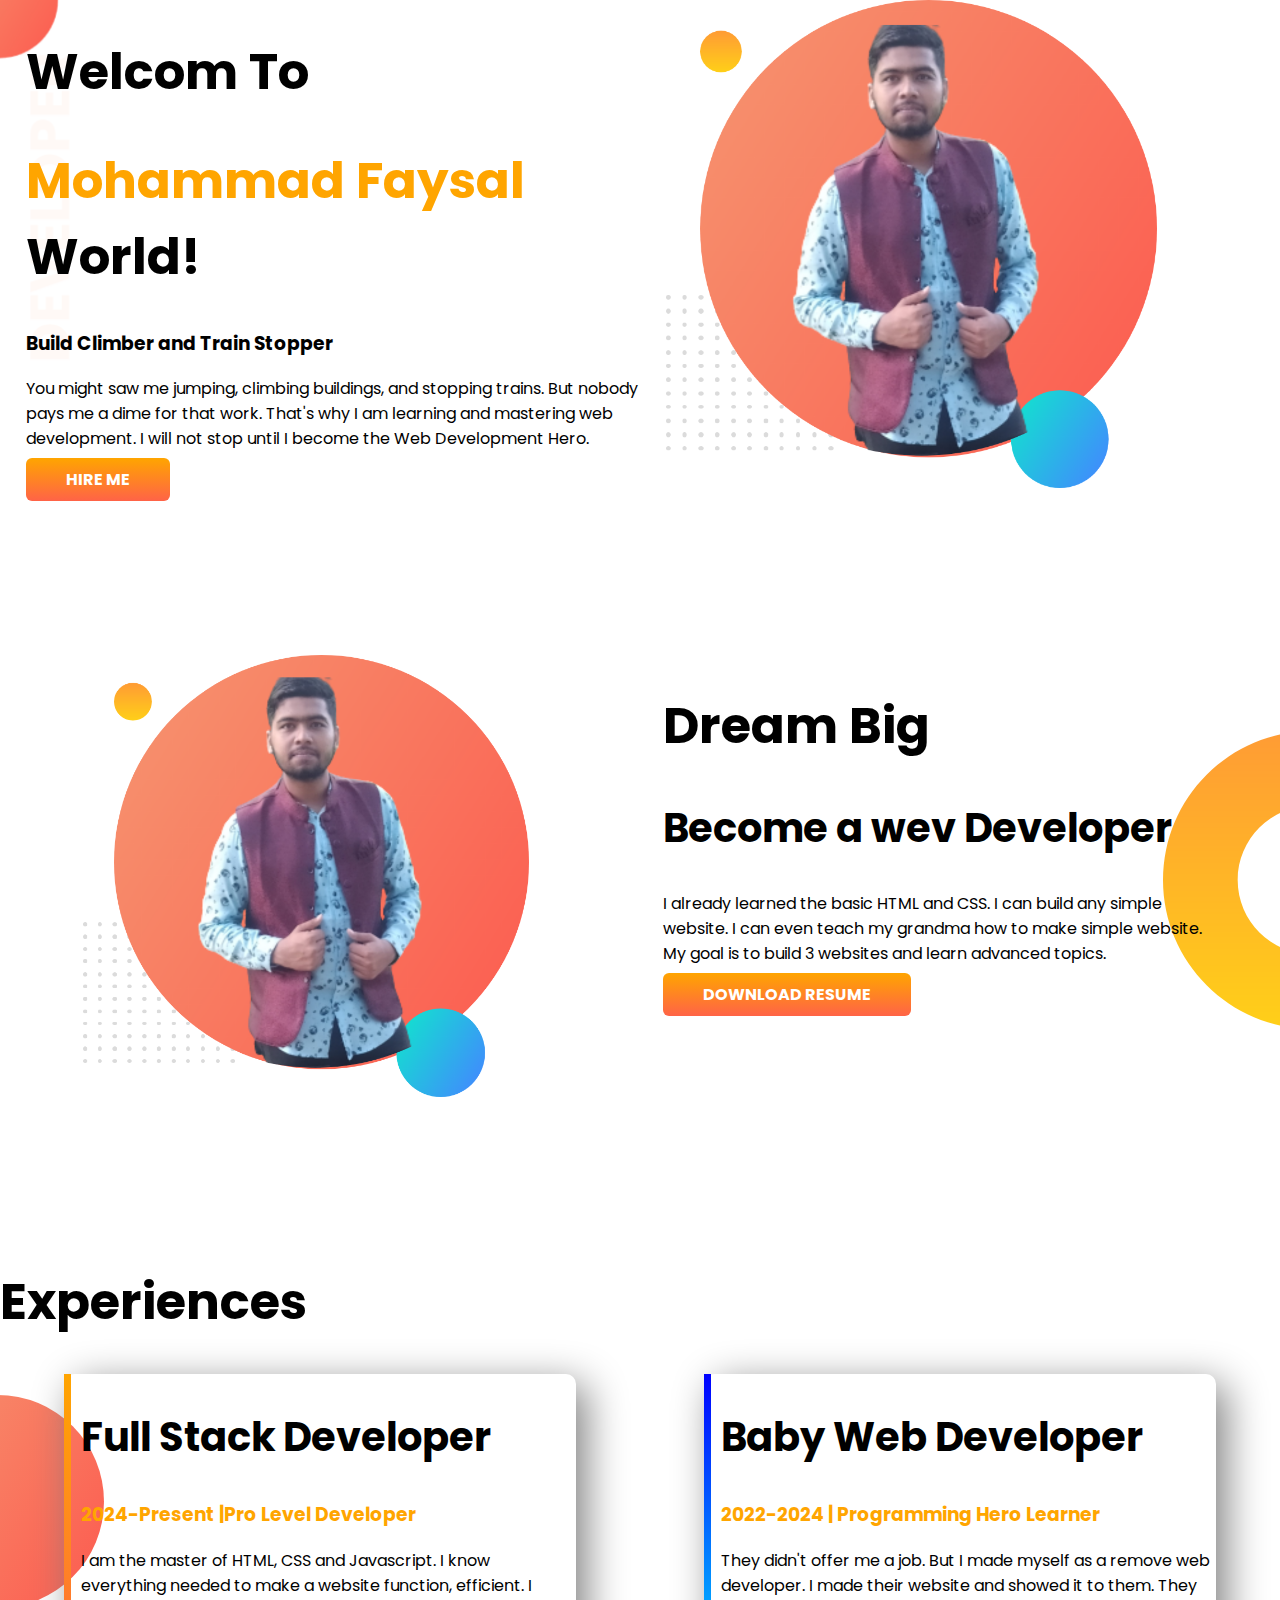
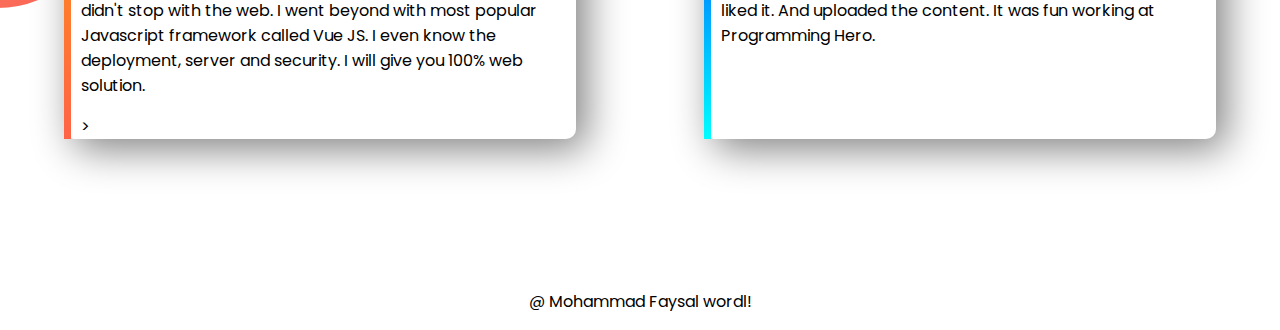
<file: index.html>
<!DOCTYPE html>
<html lang="en">

<head>
    <meta charset="UTF-8">
    <meta http-equiv="X-UA-Compatible" content="IE=edge">
    <meta name="viewport" content="width=device-width, initial-scale=1.0">
    <title>Md.Faysal Portfolio</title>
    <link rel="preconnect" href="https://fonts.googleapis.com">
    <link rel="preconnect" href="https://fonts.gstatic.com" crossorigin>
    <link href="https://fonts.googleapis.com/css2?family=Poppins:ital@1&display=swap" rel="stylesheet">
    <link rel="stylesheet" href="style.css">
</head>

<body>
    <section class="top-banner flexible-container ">
        <div class="half-width">

            <h1>Welcom To</h1>
            <h1><span class="orange">Mohammad Faysal</span> World!</h1>
            <h3>Build Climber and Train Stopper</h3>
            <p>You might saw me jumping, climbing buildings, and stopping trains. But nobody pays me a dime for that
                work.
                That's why I am learning and mastering web development. I will not stop until I become the Web
                Development
                Hero.</p>
            <a class="link-button" target="_blank" href="https://www.linkedin.com/feed/">HIRE ME</a>
        </div>

        <div class="half-width">

            <img src="images/Faysal.png" alt="Mohammad Faysal">

        </div>
    </section>

    <section class="dream-big flexible-container">
        <div class="half-width">
            <img src="images/Faysal.png" alt="faysal 2">
        </div>
        <div class="half-width">
            <h1>Dream Big</h1>
            <h2>Become a wev Developer</h2>
            <p>I already learned the basic HTML and CSS. I can build any simple website. I can even teach my grandma how
                to make simple website. My goal is to build 3 websites and learn advanced topics.</p>
            <a class="link-button" target="_blank" href="">DOWNLOAD RESUME</a>

        </div>

    </section>

    <section class="experience-area">

        <h1>Experiences</h1>
        <div class="flexible-container">
            <div id="full-stack-experince" class="experience-item">
                <h2>Full Stack Developer</h2>
                <h3 class="orange">2024-Present |Pro Level Developer</h3>
                <p>I am the master of HTML, CSS and Javascript. I know everything needed to make a website function,
                    efficient. I didn't stop with the web. I went beyond with most popular Javascript framework called
                    Vue
                    JS. I even know the deployment, server and security. I will give you 100% web solution.</p>>

            </div>

            <div id="web-dev-experience" class="experience-item">
                <h2>Baby Web Developer</h2>
                <h3 class="orange">2022-2024 | Programming Hero Learner</h3>
                <p>They didn't offer me a job. But I made myself as a remove web developer. I made their website and
                    showed
                    it to them. They liked it. And uploaded the content. It was fun working at Programming Hero.</p>

            </div>
        </div>
    </section>
    <footer>
        <p>@ Mohammad Faysal wordl!</p>
    </footer>




</body>

</html>
</file>
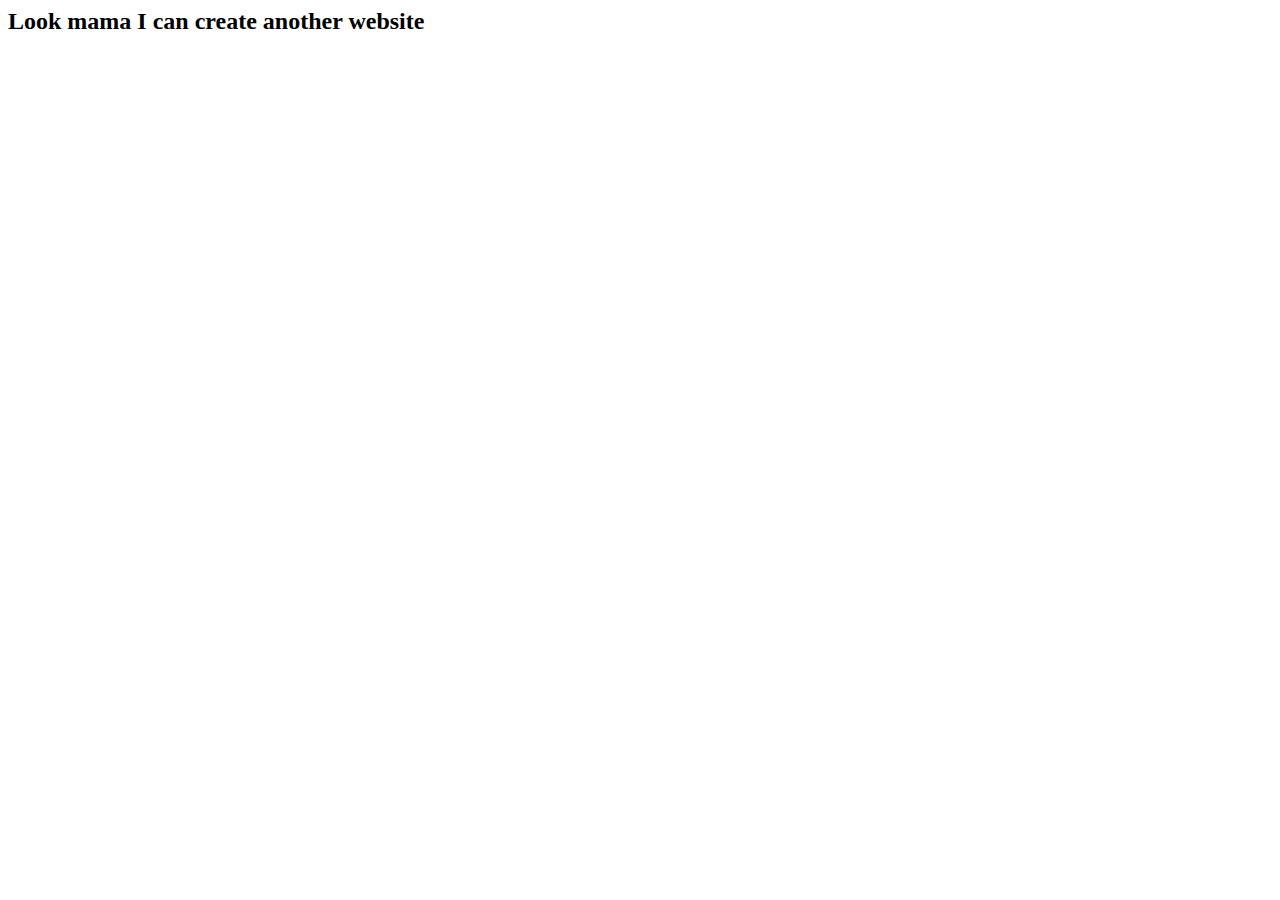
<file: Projict/frist-websit/another .html>
<html>
    <head>
        <title>Another Website</title>
        <link rel="shortcut icon" href="Faysal.jpg" type="image/x-icon">
    </head> 
    <body>
        <h2>Look mama I can create another website</h2>

    </body> 
</html>
</file>
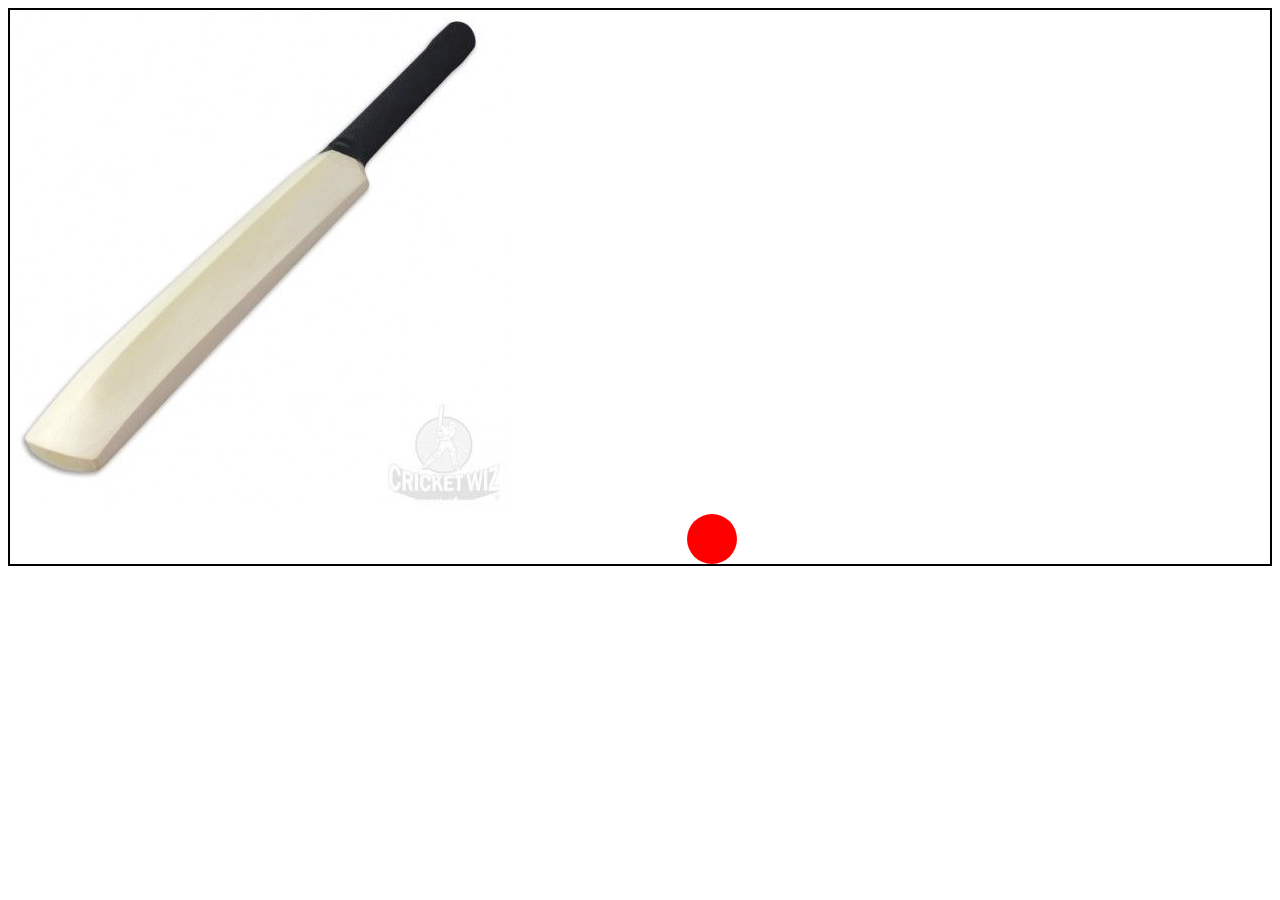
<file: Projict/home-nav/cik.html>
<!DOCTYPE html>
<html lang="en">

<head>
    <meta charset="UTF-8">
    <meta http-equiv="X-UA-Compatible" content="IE=edge">
    <meta name="viewport" content="width=, initial-scale=1.0">
    <title>Document</title>
    <style>
        .feild {
            border: 2px solid;
        }

        .feild:hover .bat {
            transform: rotate(-60deg);
            transform-origin: top right;

        }

        .bat {
            transition: transform o.2s ease-in;
        }

        .ball {
            width: 50px;
            height: 50px;
            background-color: red;
            border-radius: 25px;
            position: relative;
            left: 677px;
            transition: transform 1s ease-out .3s;
        }

        .feild:hover .ball {
            transform: translate(900px, -300px);
        }
    </style>
</head>

<body>
    <div class="feild">
        <img class="bat" src="images/cricket bat.jpg" alt="">
        <div class="ball"></div>
    </div>
</body>

</html>
</file>
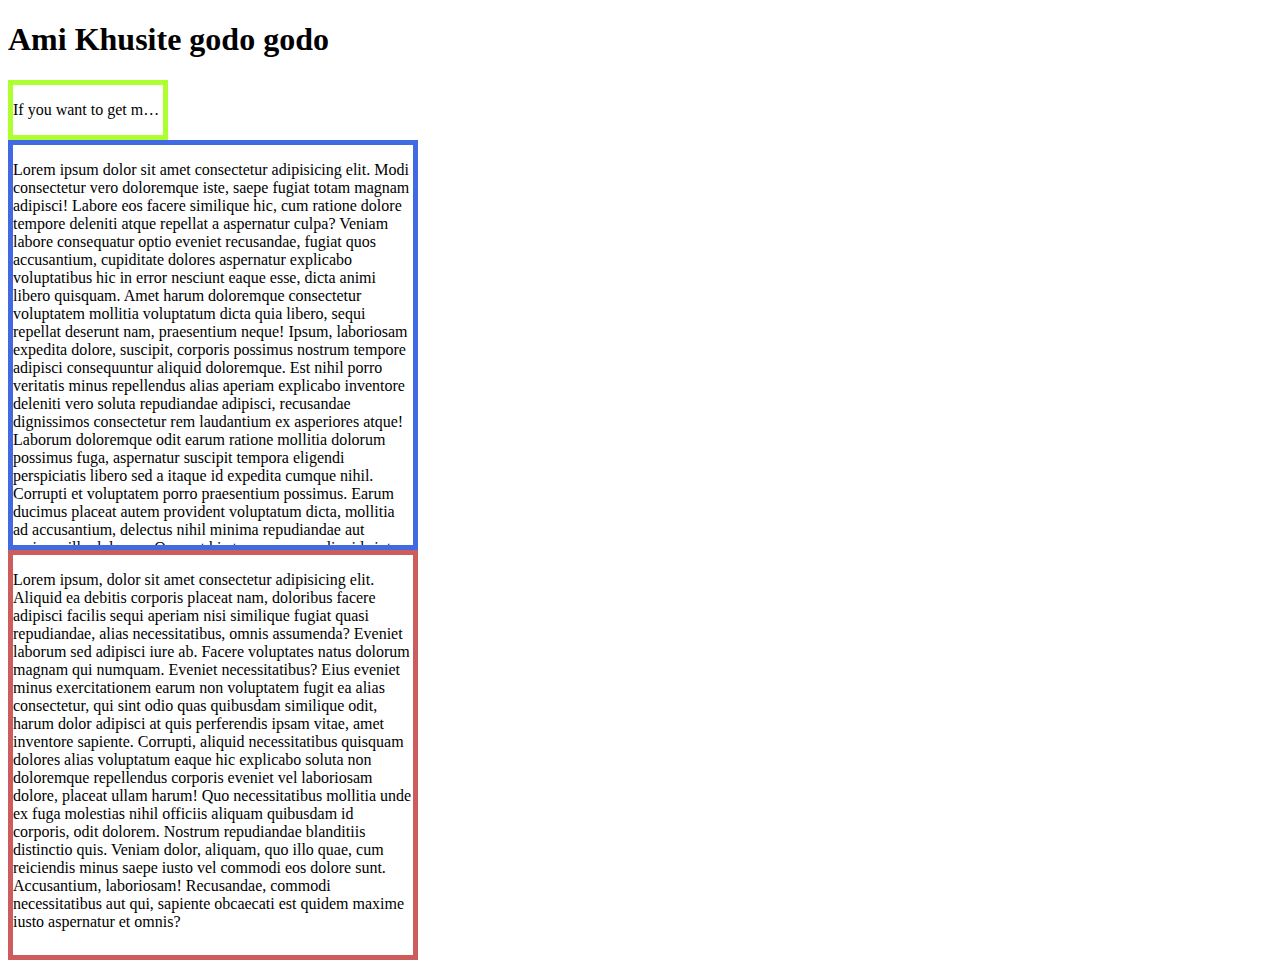
<file: Projict/home-nav/overflow.html>
<!DOCTYPE html>
<html lang="en">

<head>
    <meta charset="UTF-8">
    <meta http-equiv="X-UA-Compatible" content="IE=edge">
    <meta name="viewport" content="width=device-width, initial-scale=1.0">
    <title>Overflow</title>
    <style>
        .a {
            width: 150px;
            border: 5px solid greenyellow;
            overflow: hidden;
        }

        .p {
            white-space: nowrap;
            overflow: hidden;
            text-overflow: ellipsis;
        }

        .b {
            border: 5px solid royalblue;
            width: 400px;
            height: 400px;
            overflow: scroll;
        }

        .c {
            border: 5px solid indianred;
            width: 400px;
            height: 400px;


        }
    </style>
</head>

<body>
    <h1>Ami Khusite godo godo</h1>
    <div class="a">
        <p class="p" title="If you want to get may money.sent me bkash frist.">If you want to get may money.sent me
            bkash frist. </p>
    </div>
    <div class="b">
        <p>Lorem ipsum dolor sit amet consectetur adipisicing elit. Modi consectetur vero doloremque iste, saepe fugiat
            totam magnam adipisci! Labore eos facere similique hic, cum ratione dolore tempore deleniti atque repellat a
            aspernatur culpa? Veniam labore consequatur optio eveniet recusandae, fugiat quos accusantium, cupiditate
            dolores aspernatur explicabo voluptatibus hic in error nesciunt eaque esse, dicta animi libero quisquam.
            Amet harum doloremque consectetur voluptatem mollitia voluptatum dicta quia libero, sequi repellat deserunt
            nam, praesentium neque! Ipsum, laboriosam expedita dolore, suscipit, corporis possimus nostrum tempore
            adipisci consequuntur aliquid doloremque. Est nihil porro veritatis minus repellendus alias aperiam
            explicabo inventore deleniti vero soluta repudiandae adipisci, recusandae dignissimos consectetur rem
            laudantium ex asperiores atque! Laborum doloremque odit earum ratione mollitia dolorum possimus fuga,
            aspernatur suscipit tempora eligendi perspiciatis libero sed a itaque id expedita cumque nihil. Corrupti et
            voluptatem porro praesentium possimus. Earum ducimus placeat autem provident voluptatum dicta, mollitia ad
            accusantium, delectus nihil minima repudiandae aut maiores illo dolorem. Quaerat hic tempore esse aliquid
            sint perferendis at itaque repellat, nam assumenda labore, ex et id temporibus ipsam animi omnis
            perspiciatis quod quisquam excepturi officia explicabo! Reiciendis, eos. Tenetur unde iste quos nam maxime
            laboriosam rerum inventore nulla aspernatur cupiditate, reiciendis minus quia beatae quibusdam distinctio
            sapiente eligendi aliquam dolore exercitationem aperiam qui suscipit voluptatibus. Dolores ratione natus
            necessitatibus nobis velit deserunt ut, voluptatem reprehenderit amet possimus officiis dicta ducimus
            doloremque dolor rem id eveniet quasi aliquid? Vel repellat, vero facilis maiores dicta eum rem explicabo et
            quidem ut. Quidem ut itaque vel facere modi fugit quod necessitatibus libero? Animi molestias nostrum ut
            accusamus sint ab ad. Pariatur vero ipsum tempora molestiae aperiam veniam, laudantium autem amet quo
            doloremque nulla non assumenda nemo. Esse ab quia eaque adipisci sequi magnam. Natus reprehenderit, eaque,
            consequuntur saepe expedita nostrum harum earum repudiandae aliquid exercitationem quae vel quasi architecto
            molestiae ipsum sed debitis nobis suscipit repellendus, esse nam? Ipsum laborum veritatis cum sint enim?
            Optio facere reprehenderit quia nesciunt autem eveniet deserunt. Temporibus libero assumenda distinctio, non
            veniam odit quis omnis quae, velit quos animi eum exercitationem corrupti adipisci molestiae sequi similique
            cupiditate ducimus delectus officiis nulla illo. Placeat eum amet eius cumque modi excepturi obcaecati
            fugit, quas deserunt nemo eveniet voluptas fuga est! Exercitationem nulla quis dolorum nisi placeat qui
            natus ipsum provident? Cum reiciendis saepe omnis maiores itaque quisquam error, odio quasi. Animi
            praesentium maxime nesciunt a. Suscipit qui voluptatum, debitis accusamus maiores quia quos. Ipsum nisi
            velit iste est esse obcaecati ipsam perspiciatis consequatur impedit unde, odit distinctio, quisquam nostrum
            voluptatum illo nobis molestiae maxime ad iusto! Maxime maiores placeat ullam, possimus laboriosam atque.
            Officia commodi labore beatae dignissimos. Repellendus, quae ex. Temporibus, atque maiores voluptatum
            deleniti perferendis, veritatis assumenda itaque labore error aliquam alias harum recusandae. Quod et
            repellendus eligendi modi impedit nam, deleniti quaerat praesentium qui ipsum voluptatibus laborum ut
            perferendis, odit earum accusantium. Mollitia atque vel consectetur id quis magnam, commodi illo aspernatur
            explicabo vitae eos accusamus adipisci inventore libero quas, quidem maxime eveniet. Voluptatibus quidem
            tempora repudiandae accusantium, hic eveniet eius.</p>
    </div>
    <div class="c">
        <p>Lorem ipsum, dolor sit amet consectetur adipisicing elit. Aliquid ea debitis corporis placeat nam, doloribus
            facere adipisci facilis sequi aperiam nisi similique fugiat quasi repudiandae, alias necessitatibus, omnis
            assumenda? Eveniet laborum sed adipisci iure ab. Facere voluptates natus dolorum magnam qui numquam. Eveniet
            necessitatibus?
            Eius eveniet minus exercitationem earum non voluptatem fugit ea alias consectetur, qui sint odio quas
            quibusdam similique odit, harum dolor adipisci at quis perferendis ipsam vitae, amet inventore sapiente.
            Corrupti, aliquid necessitatibus quisquam dolores alias voluptatum eaque hic explicabo soluta non doloremque
            repellendus corporis eveniet vel laboriosam dolore, placeat ullam harum! Quo necessitatibus mollitia unde ex
            fuga molestias nihil officiis aliquam quibusdam id corporis, odit dolorem. Nostrum repudiandae blanditiis
            distinctio quis. Veniam dolor, aliquam, quo illo quae, cum reiciendis minus saepe iusto vel commodi eos
            dolore sunt. Accusantium, laboriosam! Recusandae, commodi necessitatibus aut qui, sapiente obcaecati est
            quidem maxime iusto aspernatur et omnis?</p>
    </div>
</body>

</html>
</file>
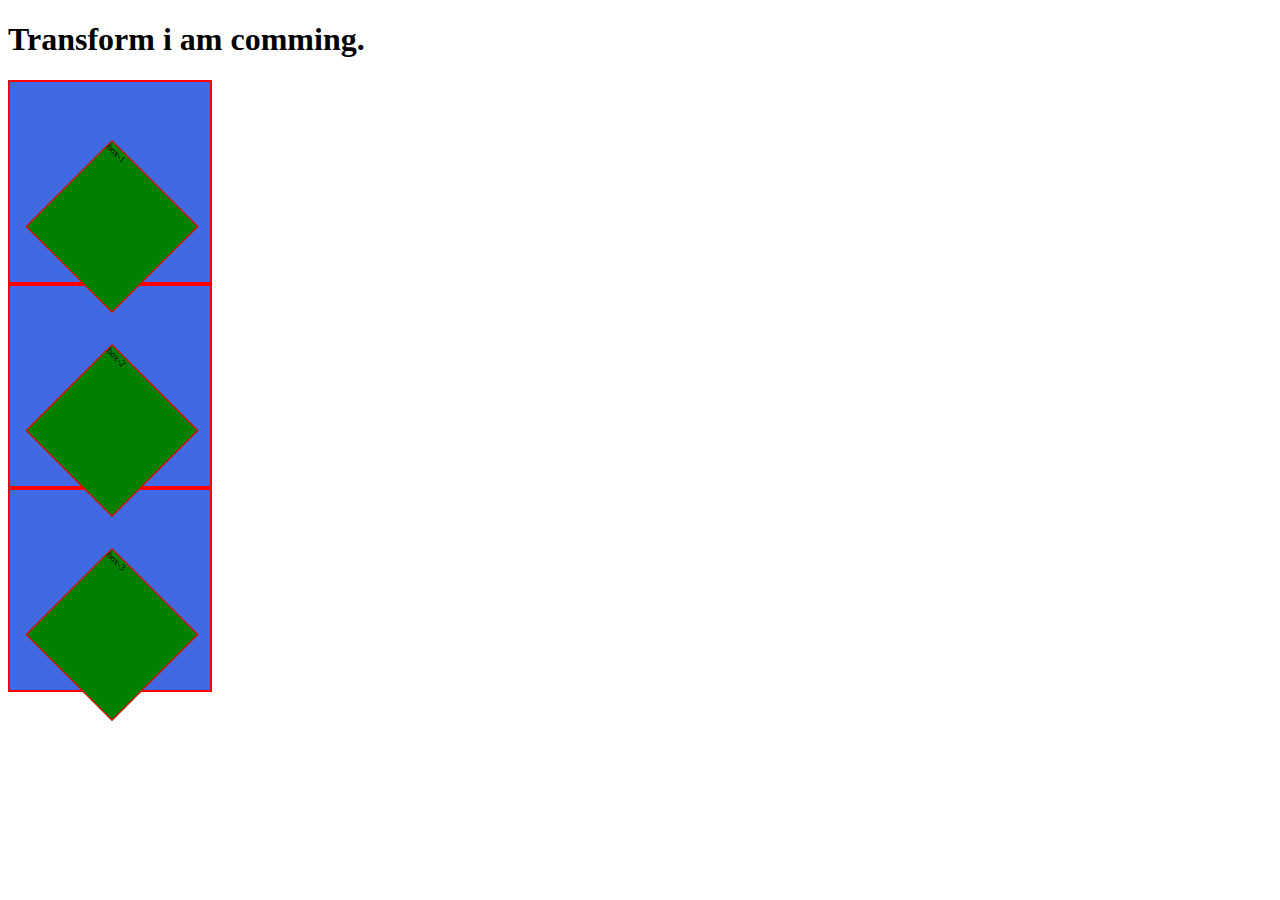
<file: Projict/home-nav/transform.html>
<!DOCTYPE html>
<html lang="en">

<head>
    <meta charset="UTF-8">
    <meta http-equiv="X-UA-Compatible" content="IE=edge">
    <meta name="viewport" content="width=device-width, initial-scale=1.0">
    <title>Transform</title>
    <style>
        .container,
        .contan {
            border: 2px solid red;
            width: 200px;
            height: 200px;
        }

        .container {
            background-color: royalblue;
        }

        .contan {
            background-color: green;
            transform: scale(.6)rotate(45deg) translate(50px, 50px);
        }
    </style>
</head>

<body>
    <h1>Transform i am comming.</h1>
    <div class="container">
        <div class="contan">box-1</div>
    </div>
    <div class="container">
        <div class="contan">box-2</div>
    </div>
    <div class="container">
        <div class="contan">box-3</div>
    </div>
</body>

</html>
</file>
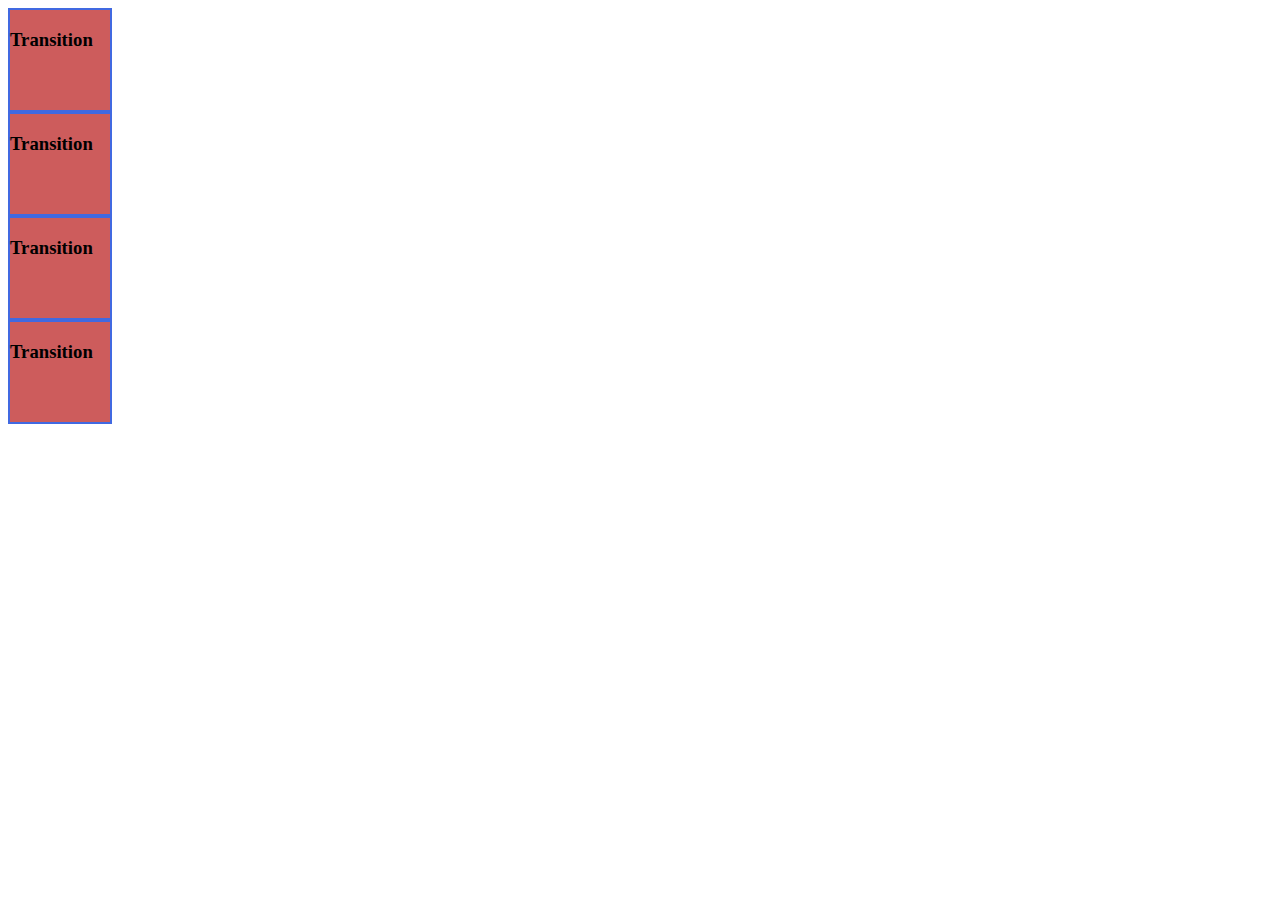
<file: Projict/home-nav/transition.html>
<!DOCTYPE html>
<html lang="en">

<head>
    <meta charset="UTF-8">
    <meta http-equiv="X-UA-Compatible" content="IE=edge">
    <meta name="viewport" content="width=device-width, initial-scale=1.0">
    <title>transition</title>
    <style>
        .box {
            width: 100px;
            height: 100px;
            border: 2px solid royalblue;
            background-color: indianred;
            transition: transform 1s;
        }

        .box:hover {
            width: 100px;
            height: 100px;
            transform: rotate(180deg);
        }
    </style>
</head>

<body>
    <div class="box">
        <h3>Transition</h3>
    </div>
    <div class="box">
        <h3>Transition</h3>
    </div>
    <div class="box">
        <h3>Transition</h3>
    </div>
    <div class="box">
        <h3>Transition</h3>
    </div>

</body>

</html>
</file>
<file: Projict/home-nav/visibility.html>
<!DOCTYPE html>
<html lang="en">

<head>
    <meta charset="UTF-8">
    <meta http-equiv="X-UA-Compatible" content="IE=edge">
    <meta name="viewport" content="width=device-width, initial-scale=1.0">
    <title>Visibility</title>
    <style>
        .box {
            border: 1px solid yellow;
            width: 100px;
            height: 100px;
        }

        #box1 {
            background-color: royalblue;
        }

        #box2 {
            background-color: red;
        }

        #box3 {
            background-color: green;
            visibility: hidden;
        }

        #box4 {
            background-color: hotpink;

        }
    </style>
</head>

<body>
    <div class="box" id="box1"></div>
    <div class="box" id="box2"></div>
    <div class="box" id="box3"></div>
    <div class="box" id="box4"></div>
</body>

</html>
</file>
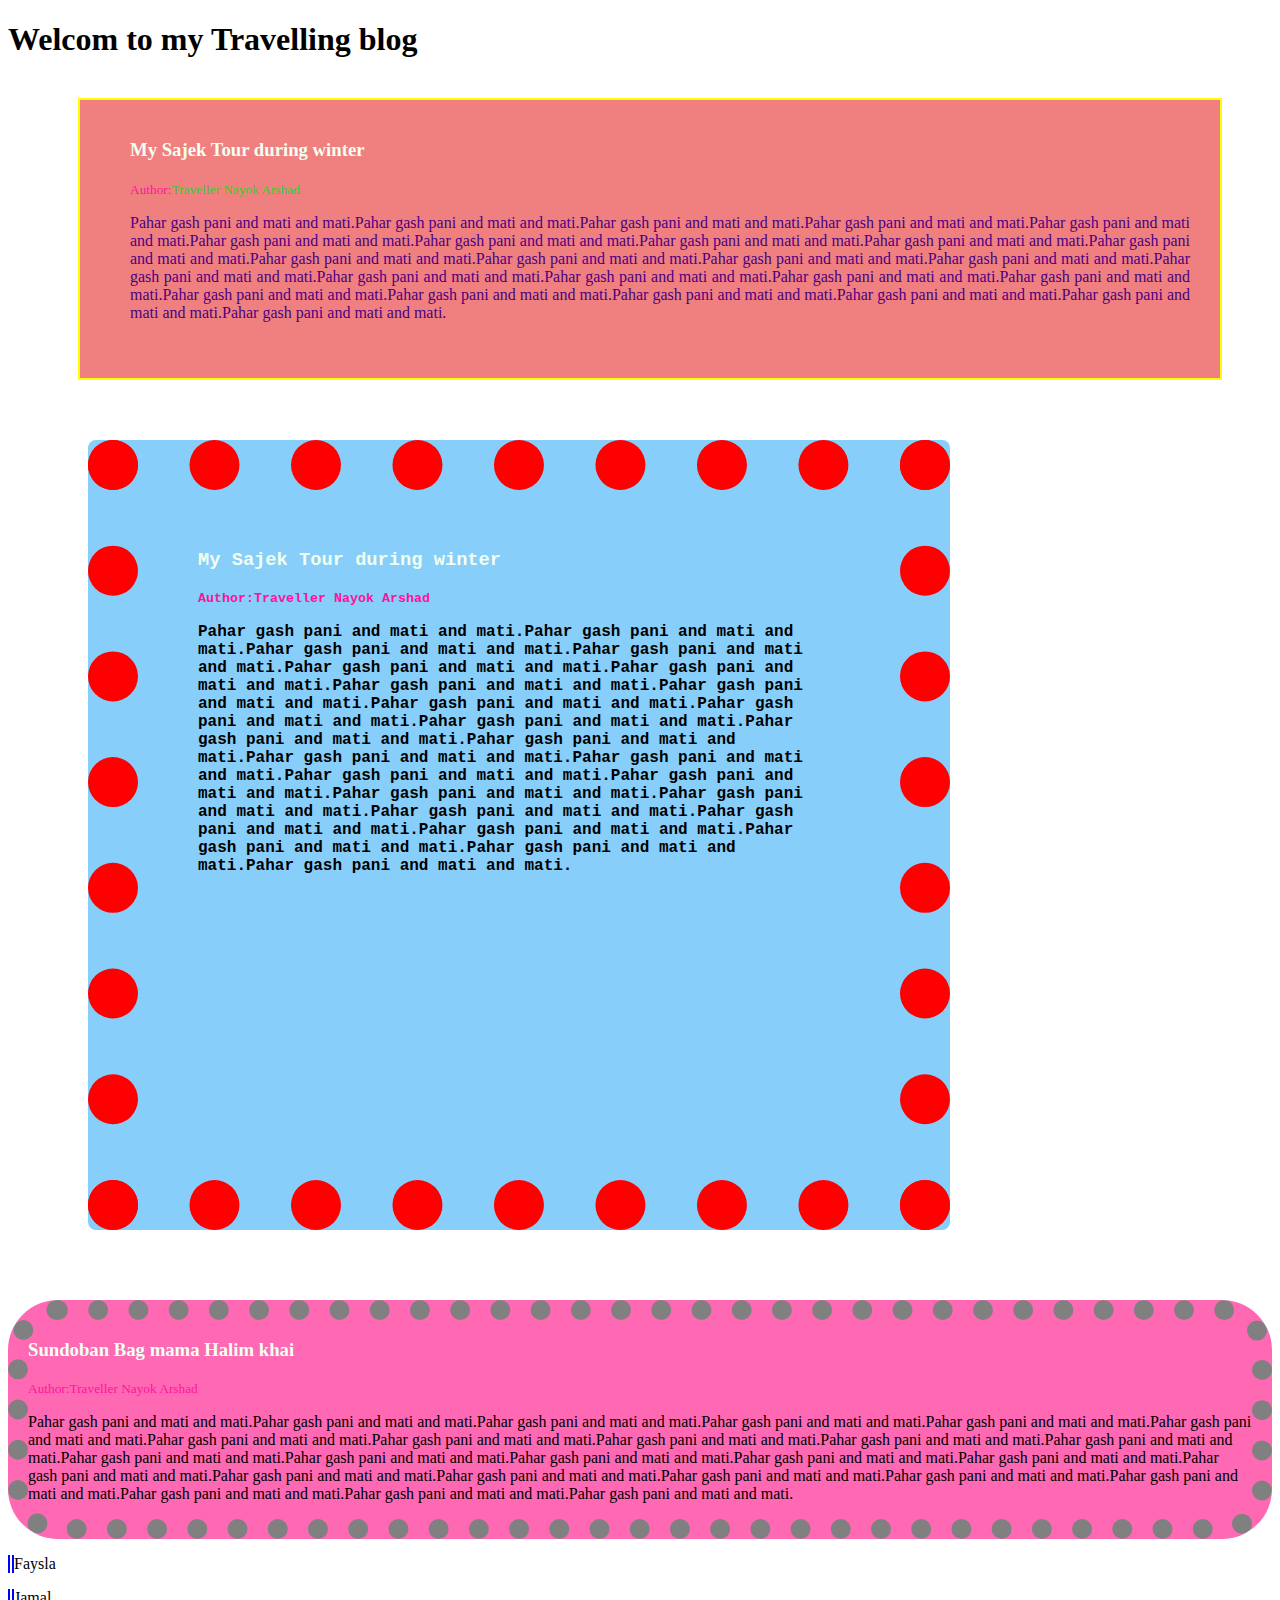
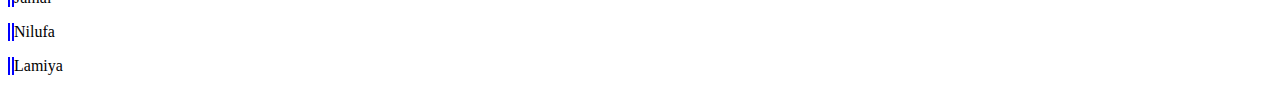
<file: Projict/frist-websit/preti/my bloge.html>
<!DOCTYPE html>
<html lang="en">
<head>
    <meta charset="UTF-8">
    <meta http-equiv="X-UA-Compatible" content="IE=edge">
<meta name="viewport" content="width=device-width, initial-scale=1.0">
    <title>My Fantastic Travelling Blog</title>
    <style>
        small{
            color:rgb(255, 19, 157);
        }
       
        .blog {
           background-color:lightcoral;
           border:2px solid yellow;
           margin: 40px 50px 60px 70px;
           padding: 20px 30px 40px 50px;
       
       
       
        }





       .hot{
           background-color:lightskyblue;
           border:50px dotted red;
           border-radius:8px;
           padding-top:40px;
           padding-bottom:50px;
           padding-left:60px;
           padding-right: 70px;

           width:50%;
           height:600px;
           margin:100 auto;
           margin-top:60px;
           margin-bottom:70px;
           margin-left:80px;;
           margin-right:90px;

           text-align:cinter;
           font-size: 425%px;
           font-weight:900;
           font-family:'Courier New', Courier, monospace;



        }
        .fa{
           background-color:hotpink;
           border:20px dotted gray;
           border-radius: 50px;
       }

       .author-name{
           color:limegreen;
       }
       .blog-title{
           color:honeydew;
       }
       .blog p{
        color:indigo;
        text-align:justify;
       }
       .f{
            border-left:2px solid yellow;
            border-left:5px dotted red;
            border-left:6px double blue;
        }



    </style>
</head>
<body>
        <h1>Welcom to my Travelling blog</h1>
    
 <div class="blog">
         <h3 class="blog-title">My Sajek Tour during winter</h3>
         <small>Author:<span class="author-name">Traveller Nayok Arshad</span></small>
        <p>Pahar gash pani and mati and mati.Pahar gash pani and mati and mati.Pahar gash pani and mati and mati.Pahar gash pani and mati and mati.Pahar gash pani and mati and mati.Pahar gash pani and mati and mati.Pahar gash pani and mati and mati.Pahar gash pani and mati and mati.Pahar gash pani and mati and mati.Pahar gash pani and mati and mati.Pahar gash pani and mati and mati.Pahar gash pani and mati and mati.Pahar gash pani and mati and mati.Pahar gash pani and mati and mati.Pahar gash pani and mati and mati.Pahar gash pani and mati and mati.Pahar gash pani and mati and mati.Pahar gash pani and mati and mati.Pahar gash pani and mati and mati.Pahar gash pani and mati and mati.Pahar gash pani and mati and mati.Pahar gash pani and mati and mati.Pahar gash pani and mati and mati.Pahar gash pani and mati and mati.Pahar gash pani and mati and mati.</p>
        
    </div>
            
       <div class="hot">
        <h3 class="blog-title">My Sajek Tour during winter</h3>
        <small>Author:Traveller Nayok Arshad</small>
       <p>Pahar gash pani and mati and mati.Pahar gash pani and mati and mati.Pahar gash pani and mati and mati.Pahar gash pani and mati and mati.Pahar gash pani and mati and mati.Pahar gash pani and mati and mati.Pahar gash pani and mati and mati.Pahar gash pani and mati and mati.Pahar gash pani and mati and mati.Pahar gash pani and mati and mati.Pahar gash pani and mati and mati.Pahar gash pani and mati and mati.Pahar gash pani and mati and mati.Pahar gash pani and mati and mati.Pahar gash pani and mati and mati.Pahar gash pani and mati and mati.Pahar gash pani and mati and mati.Pahar gash pani and mati and mati.Pahar gash pani and mati and mati.Pahar gash pani and mati and mati.Pahar gash pani and mati and mati.Pahar gash pani and mati and mati.Pahar gash pani and mati and mati.Pahar gash pani and mati and mati.Pahar gash pani and mati and mati.</p>
       </div>
       
       <div class="fa">
        <h3 class="blog-title">Sundoban Bag mama Halim khai</h3>
        <small>Author:Traveller Nayok Arshad</small>
       <p>Pahar gash pani and mati and mati.Pahar gash pani and mati and mati.Pahar gash pani and mati and mati.Pahar gash pani and mati and mati.Pahar gash pani and mati and mati.Pahar gash pani and mati and mati.Pahar gash pani and mati and mati.Pahar gash pani and mati and mati.Pahar gash pani and mati and mati.Pahar gash pani and mati and mati.Pahar gash pani and mati and mati.Pahar gash pani and mati and mati.Pahar gash pani and mati and mati.Pahar gash pani and mati and mati.Pahar gash pani and mati and mati.Pahar gash pani and mati and mati.Pahar gash pani and mati and mati.Pahar gash pani and mati and mati.Pahar gash pani and mati and mati.Pahar gash pani and mati and mati.Pahar gash pani and mati and mati.Pahar gash pani and mati and mati.Pahar gash pani and mati and mati.Pahar gash pani and mati and mati.Pahar gash pani and mati and mati.</p>
       </div>
       <p class="f">Faysla</p>
       <p class="f">Jamal</p>
       <p class="f">Nilufa</p>
       <p class="f">Lamiya</p>
        
</body>
</html>
</file>
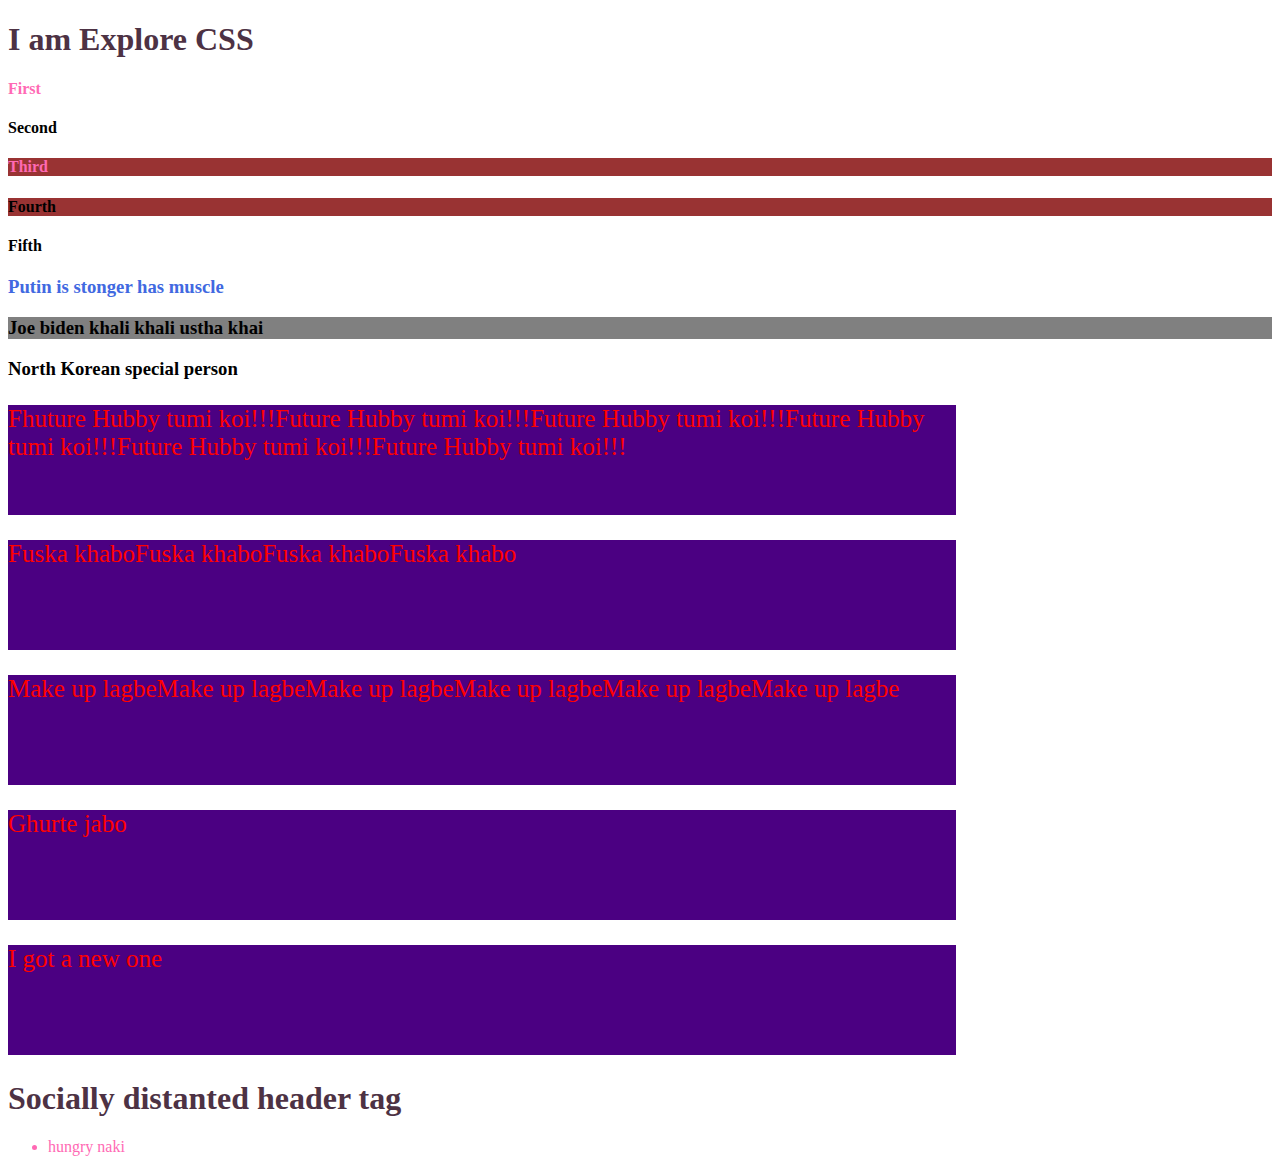
<file: Projict/frist-websit/preti/pretiy-css.html>
<!DOCTYPE html>
<html lang="en">
<head>
    <meta charset="UTF-8">
    <meta http-equiv="X-UA-Compatible" content="IE=edge">
    <meta name="viewport" content="width=device-width, initial-scale=1.0">
    <title>Explore CSS Today</title>
<style>
    p{
        color:red;
        background-color:indigo;
        height:110px;
        width:75%;
        font-size:25px;
    }
h1{
    color:rgb(77, 50, 68);
}
#russia{
    color:royalblue;

}
    #usa{
        background-color:grey;
    }
    .birani{
        color:hotpink;
    }
.hot{
    background-color:rgb(153, 51, 51);
}

</style>



</head>
<body>
    <h1>I am Explore CSS </h1>
    <h4 class="birani">First</h4>
    <h4>Second</h4>
    <h4 class="birani hot">Third</h4>

    <h4 class="hot">Fourth</h4>
    <h4>Fifth</h4>

    <h3 id="russia">Putin is stonger has muscle</h3>
    <h3 id="usa">Joe biden khali khali ustha khai<h3>
    <h3 id="">North Korean special person</h3>

    <p>Fhuture Hubby tumi koi!!!Future Hubby tumi koi!!!Future Hubby tumi koi!!!Future Hubby tumi koi!!!Future Hubby tumi koi!!!Future Hubby tumi koi!!!</p>
    <p>Fuska khaboFuska khaboFuska khaboFuska khabo</p>
    <p>Make up lagbeMake up lagbeMake up lagbeMake up lagbeMake up lagbeMake up lagbe</p>
    <p>Ghurte jabo</p>
    <p>I got a new one</p>
    <h1>Socially distanted header tag</h1>
    <ul>
        <li class="birani">hungry naki</li>
     </ul>   








</body>
</html>
</file>
<file: style.css>
body{
    font-family: 'Poppins', sans-serif;
    margin:0%;
}
h1{
    font-size: 50px;
}
h2{
    font-size:40px;
}
.orange{
    color:orange;
}
.flexible-container{
    display:flex;
    margin-bottom: 150px ;
}
.half-width{
    width:50%;
    padding-left:2%;
   

}
.half-width img{
    width: 80%;
}
.link-button{
    text-decoration: none;
    background-image: linear-gradient(orange,tomato);
    padding:10px 40px;
    border-radius: 6px;
    color:white;
    font-weight:700;
}
.top-banner{
    background-image:url(images/top-banner.png);
    background-repeat: no-repeat;
}
.dream-big{
    background-image:url(images/dream-bg.png);
    background-repeat: no-repeat;
    background-position: right;
    padding: 10px 60px;
}
.experience-area{
    background-image:url(images/exp-bg.png);
    background-repeat: no-repeat;
    background-position: left;
}
.experience-item{
    width: 40%;
    margin-left: 5%;
    margin-right: 5%;
    padding-left:10px;
    border-radius: 10px;
    box-shadow: 10px 10px 40px gray;
    
}
#web-dev-experience{
    border-left:7px solid;
    border-image:linear-gradient(blue,cyan);
    border-image-slice:2;
}
#full-stack-experince{
    border-left:7px solid;
    border-image:linear-gradient(orange,tomato);
    border-image-slice:2;
}
footer p {
    text-align: center;
}
</file>
